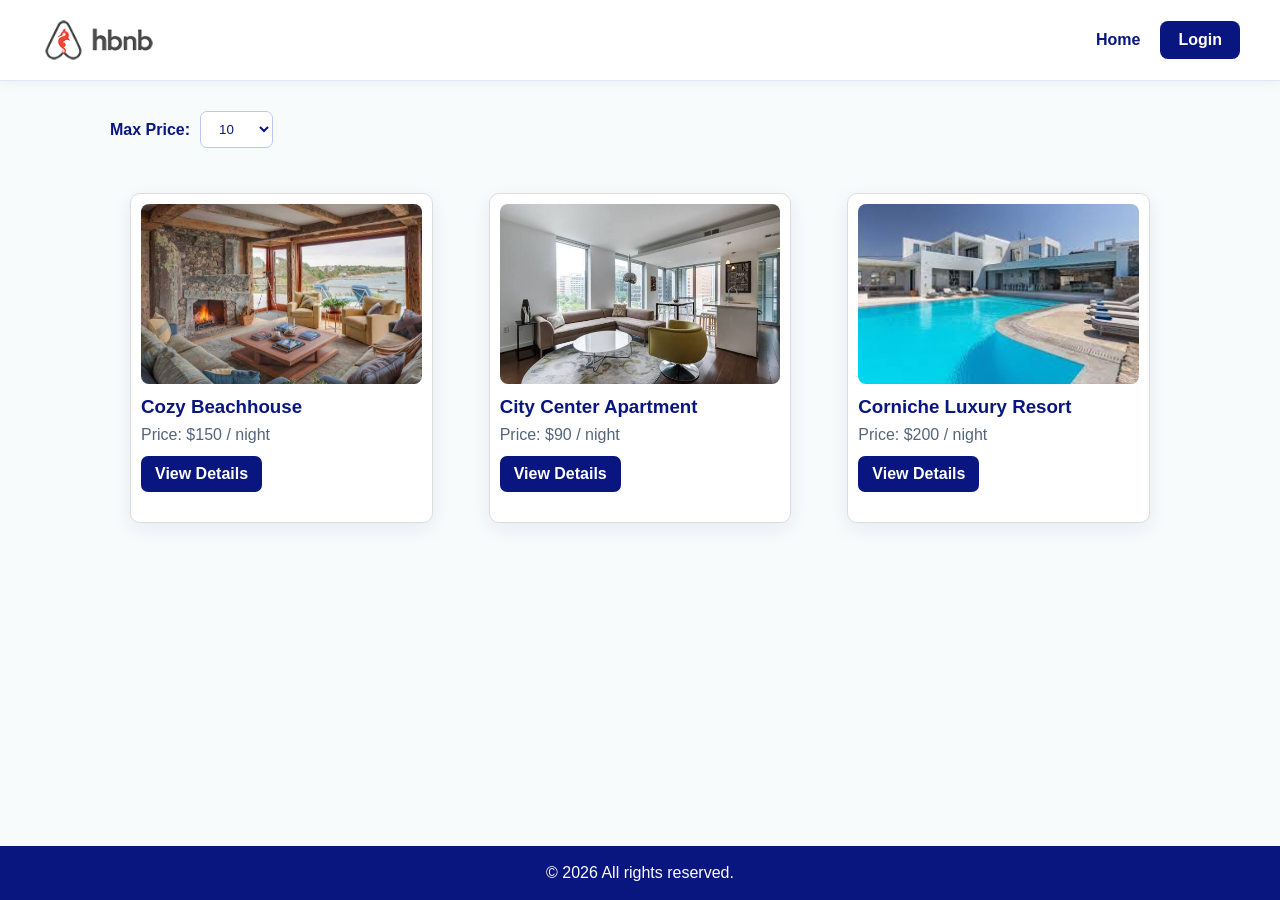
<file: part4/base_model/index.html>
<!DOCTYPE html>
<html lang="en">
<head>
    <meta charset="UTF-8">
    <meta name="viewport" content="width=device-width, initial-scale=1.0">
    <title>List of Places</title>
    <link rel="stylesheet" href="styles.css">
</head>
<body>
    <header>
       <img src="images/logo.png" alt="HBnB Logo" class="logo">
        <nav>
            <a href="index.html">Home</a>
            <a href="login.html" class="login-button">Login</a>
        </nav>
    </header>
    
    <main>
        <section id="filter">
            <label for="price-filter">Max Price:</label>
            <select id="price-filter">
                
            </select>
        </section>

        <section id="places-list">
            <!-- Card 1 -->
            <article class="place-card">
                <img src="images/image1.jpg" alt="Cozy Beachhouse" class="place-img">
                <div class="place-info">
                    <h3>Cozy Beachhouse</h3>
                    <p>Price: $150 / night</p>
                    <a href="place.html?id=1" class="details-button">View Details</a>
                </div>
            </article>
            
            <!-- Card 2 -->
            <article class="place-card">
                <img src="images/image2.jpg" alt="City Center Apartment" class="place-img">
                <div class="place-info">
                    <h3>City Center Apartment</h3>
                    <p>Price: $90 / night</p>
                    <a href="place.html?id=2" class="details-button">View Details</a>
                </div>
            </article>

            <!-- Card 3 -->
            <article class="place-card">
                
                <img src="images/image3.jpg" alt="Corniche Luxury Resort" class="place-img">
                <div class="place-info">
                    <h3>Corniche Luxury Resort</h3>
                    <p>Price: $200 / night</p>
                      <a href="place.html?id=3" class="details-button">View Details</a>
            </article>
        </section>
    </main>

    <footer>
        <p>&copy; 2026 All rights reserved.</p>
    </footer>
     <script src="scripts.js"></script>
</body>
</html>
</file>
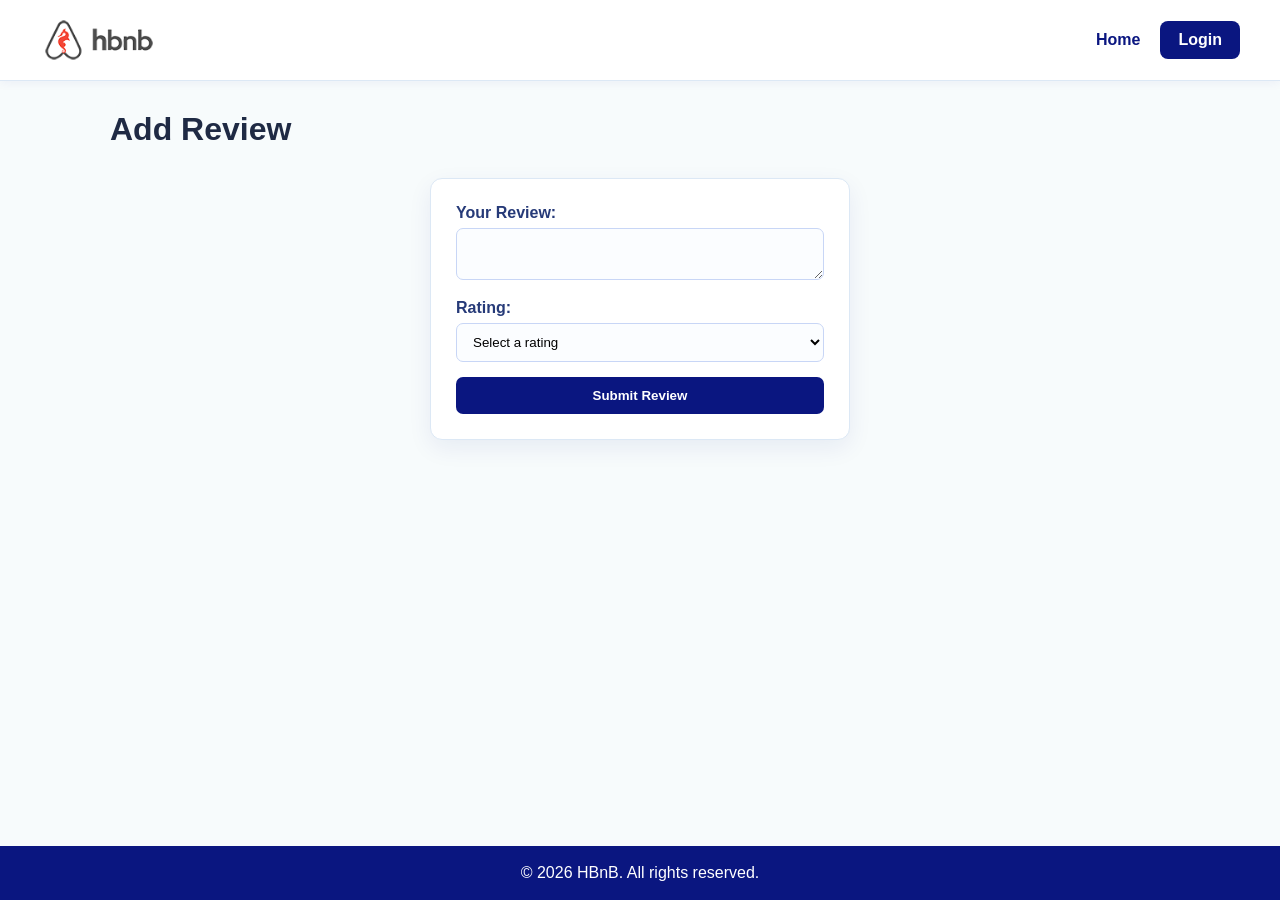
<file: part4/base_model/add_review.html>
<!DOCTYPE html>
<html lang="en">

<head>
    <meta charset="UTF-8">
    <meta name="viewport" content="width=device-width, initial-scale=1.0">
    <title>Add Review</title>
    <link rel="stylesheet" href="styles.css">
</head>

<body>
    <header>
        <img src="images/logo.png" alt="HBnB Logo" class="logo">

        <nav>
            <a href="index.html">Home</a>
            <a href="login.html" class="login-button">Login</a>
        </nav>
    </header>

    <main>
        <h1>Add Review</h1>

        <form id="review-form" class="form">
            <label for="review">Your Review:</label>
            <textarea id="review" name="review" required></textarea>

            <label for="rating">Rating:</label>
            <select id="rating" name="rating" required>
                <option value="">Select a rating</option>
                <option value="1">1</option>
                <option value="2">2</option>
                <option value="3">3</option>
                <option value="4">4</option>
                <option value="5">5</option>
            </select>

            <button type="submit">Submit Review</button>
        </form>
    </main>

    <footer>
        <p>&copy; 2026 HBnB. All rights reserved.</p>
    </footer>

    <script src="scripts.js"></script>
</body>

</html>
</file>
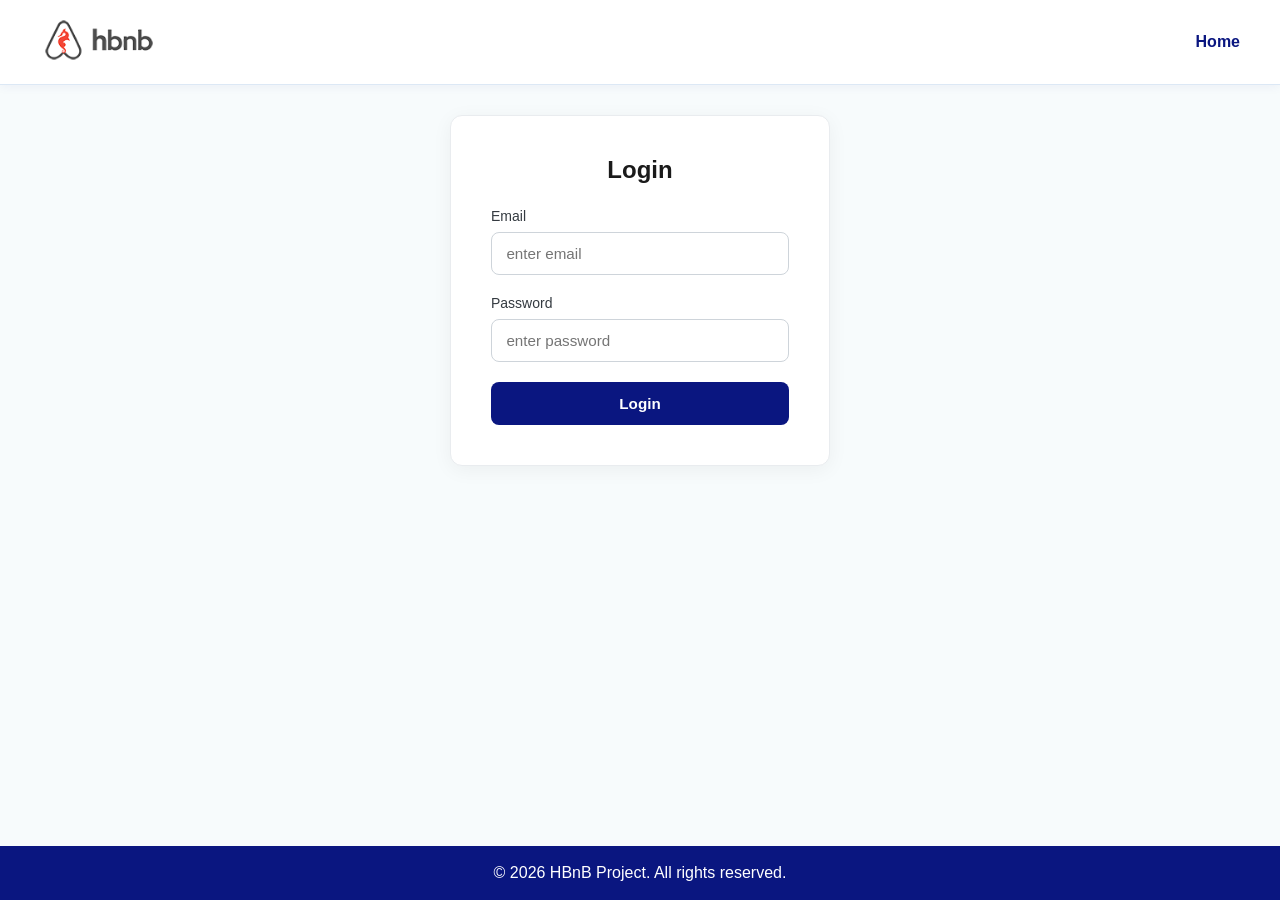
<file: part4/base_model/login.html>
<!DOCTYPE html>
<html lang="en">
<head>
<meta charset="UTF-8">
<meta name="viewport" content="width=device-width, initial-scale=1.0">
<title>Login - HBnB</title>
<link href="https://fonts.googleapis.com/css2?family=Inter:wght@400;500;600&display=swap" rel="stylesheet">
<link rel="stylesheet" href="styles.css">
</head>
<body>
<header>
<a href="index.html">
<img src="images/logo.png" alt="HBnB Logo" class="logo">
</a>
<nav>
<a href="index.html">Home</a>
</nav>
</header>

<main>
<form id="login-form">
<h1>Login</h1>

<div class="field">
<label for="email">Email</label>
<input type="email" id="email" name="email" placeholder="enter email" required>
</div>

<div class="field">
<label for="password">Password</label>
<input type="password" id="password" name="password" placeholder="enter password" required>
</div>

<button type="submit">Login</button>
</form>
</main>

<footer>
<p>&copy; 2026 HBnB Project. All rights reserved.</p>
</footer>

<script src="scripts.js"></script>
</body>
</html>
</file>
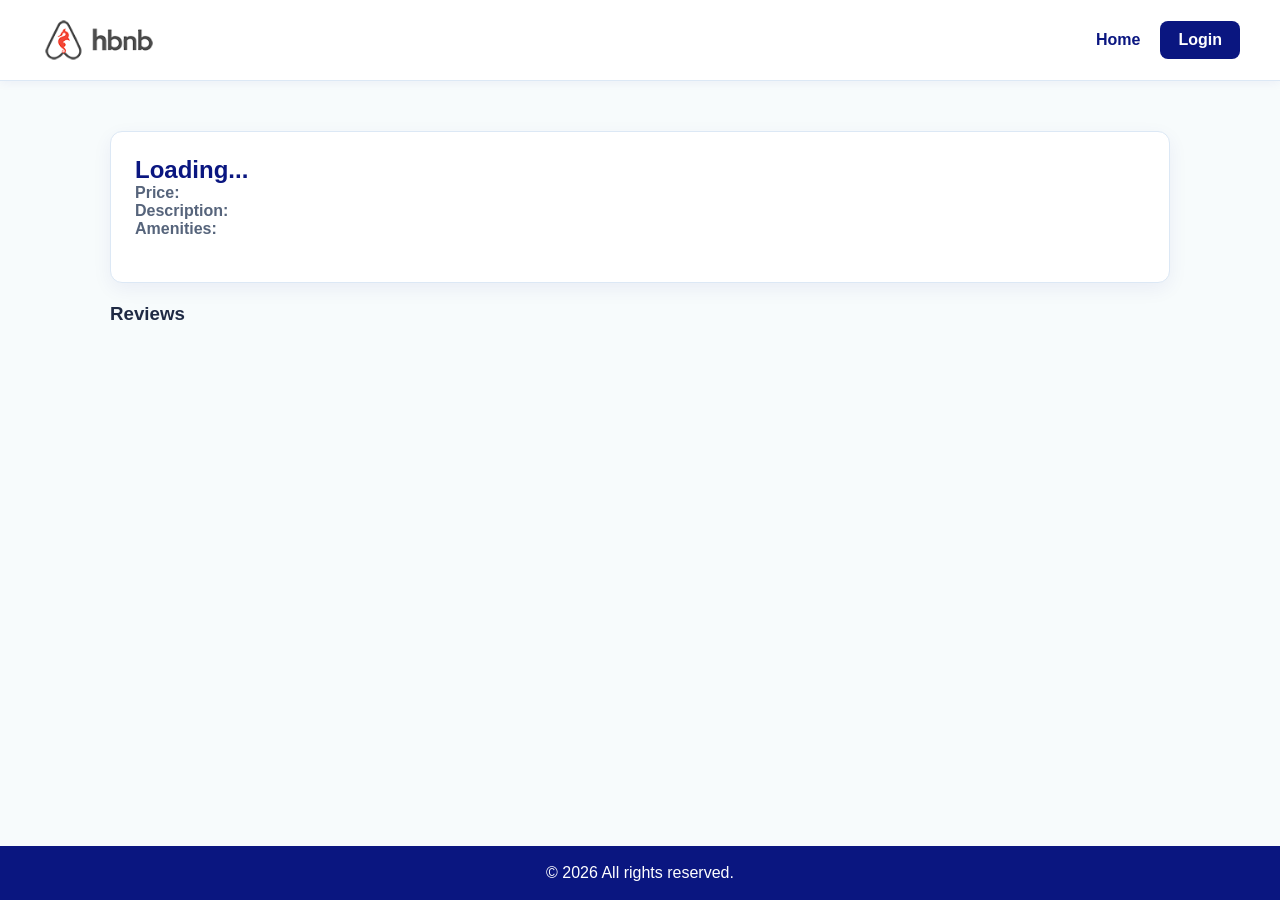
<file: part4/base_model/place.html>
<!DOCTYPE html>
<html lang="en">
<head>
    <meta charset="UTF-8">
    <meta name="viewport" content="width=device-width, initial-scale=1.0">
    <title>Place Details</title>
    <link rel="stylesheet" href="styles.css">
</head>
<body>
    <header>
        <img src="images/logo.png" alt="HBnB Logo" class="logo">
        <nav>
            <a href="index.html">Home</a>
            <a href="login.html" class="login-button">Login</a>
        </nav>
    </header>

    <main>
        <!-- Place Extended Details -->
        <section id="place-details" class="place-details">
            <h2 id="place-title">Loading...</h2>
            <div class="place-info">
                <p><strong>Price:</strong> <span id="place-price"></span></p>
                <p><strong>Description:</strong> <span id="place-desc"></span></p>
                <p><strong>Amenities:</strong> <span id="place-amenities"></span></p>
            </div>
        </section>



        <!-- Reviews Section -->
        <section id="reviews">
            <h3>Reviews</h3>
            <div id="reviews-list">
                <!-- Dynamic Reviews Inserted Here -->
            </div>
        </section>

        <!-- Add Review Form -->
        <section id="add-review">
            <form id="review-form" class="add-review form">
                <h2>Add a Review</h2>
                
                <label>Rating:</label>
                <div class="star-rating">
                    <input type="radio" id="star5" name="rating" value="5" required><label for="star5">★</label>

                    <input type="radio" id="star4" name="rating" value="4"><label for="star4">★</label>

                    <input type="radio" id="star3" name="rating" value="3"><label for="star3">★</label>

                    <input type="radio" id="star2" name="rating" value="2"><label for="star2">★</label>

                    <input type="radio" id="star1" name="rating" value="1"><label for="star1">★</label>

                </div>

                <label for="review-text">Review:</label>
                <textarea id="review-text" name="review-text" rows="4" placeholder="Write your review here..." required></textarea>
                
                <button type="submit">Submit Review</button>
            </form>
        </section>
    </main>

    <footer>
        <p>&copy; 2026 All rights reserved.</p>
    </footer>

    <script src="scripts.js"></script>
</body>
</html>
</file>
<file: part4/base_model/styles.css>
/* General Rules */
* {
    box-sizing: border-box;
    margin: 0;
    padding: 0;
    font-family: 'Segoe UI', Tahoma, Geneva, Verdana, sans-serif;
}

body {
    display: flex;
    flex-direction: column;
    min-height: 100vh;
    background-color: #f7fbfc;
    color: #1f2a44;
}

/* Header & Navigation */
header {
    background-color: #ffffff;
    border-bottom: 1px solid #dce8f5;
    padding: 15px 40px;
    display: flex;
    justify-content: space-between;
    align-items: center;
    box-shadow: 0 2px 10px rgba(10, 22, 128, 0.05);
}

.logo {
    height: 50px;
}

nav {
    display: flex;
    align-items: center;
    gap: 20px;
}

nav a {
    text-decoration: none;
    color: #0a1680;
    font-weight: 600;
    transition: color 0.2s ease;
}

nav a:hover {
    color: #6f95ef;
}

.login-button {
    background-color: #0a1680;
    color: white !important;
    padding: 10px 18px;
    border-radius: 8px;
    text-decoration: none;
    transition: background-color 0.2s ease, transform 0.2s ease;
}

.login-button:hover {
    background-color: #2437a8;
    transform: translateY(-1px);
}

/* Main Layout */
main {
    flex: 1;
    max-width: 1100px;
    width: 100%;
    margin: 0 auto;
    padding: 30px 20px;
}

/* Filter Section */
#filter {
    margin-bottom: 25px;
    display: flex;
    align-items: center;
    gap: 10px;
}

#filter label {
    font-weight: 600;
    color: #0a1680;
}

#price-filter {
    padding: 9px 14px;
    border: 1px solid #b8caf4;
    border-radius: 7px;
    background-color: #ffffff;
    color: #0a1680;
    cursor: pointer;
    outline: none;
}

#price-filter:focus {
    border-color: #93b2f8;
    box-shadow: 0 0 0 3px rgba(147, 178, 248, 0.22);
}

/* Places Grid */
#places-list {
    display: grid;
    grid-template-columns: repeat(auto-fit, minmax(320px, 1fr));
    gap: 16px;
}

/* Place Cards & Review Cards - Required Specs */
.place-card,
.review-card {
    margin: 20px;
    padding: 10px;
    border: 1px solid #ddd;
    border-radius: 10px;

    background-color: #ffffff;
    box-shadow: 0 6px 20px rgba(10, 22, 128, 0.07);
    transition: transform 0.2s ease, box-shadow 0.2s ease;
}

.place-card:hover {
    transform: translateY(-5px);
    box-shadow: 0 10px 28px rgba(10, 22, 128, 0.12);
}

.place-card img {
    width: 100%;
    height: 180px;
    object-fit: cover;
    border-radius: 8px;
}

.place-card h3 {
    color: #0a1680;
    margin-top: 8px;
}

.place-card p {
    margin-top: 8px;
    color: #56647b;
}

.details-button {
    display: inline-block;
    margin-top: 12px;
    padding: 9px 14px;
    background-color: #0a1680;
    color: white;
    text-decoration: none;
    border-radius: 7px;
    font-weight: 600;
    transition: background-color 0.2s ease, transform 0.2s ease;
}

.details-button:hover {
    background-color: #93b2f8;
    color: #0a1680;
    transform: translateY(-1px);
}

/* Place Details Page */
.place-details {
    margin: 20px 0;
    padding: 24px;
    background-color: #ffffff;
    border: 1px solid #dce8f5;
    border-radius: 12px;
    box-shadow: 0 6px 20px rgba(10, 22, 128, 0.06);
}

.place-details h1,
.place-details h2,
.place-details h3 {
    color: #0a1680;
}

.place-info {
    margin-bottom: 20px;
    color: #56647b;
}

/* Forms - Login & Add Review */
.form,
.add-review {
    max-width: 420px;
    margin: 30px auto;
    padding: 25px;
    background-color: #ffffff;
    border: 1px solid #dce8f5;
    border-radius: 12px;
    box-shadow: 0 8px 24px rgba(10, 22, 128, 0.07);
}

.form h1,
.form h2,
.add-review h1,
.add-review h2 {
    color: #0a1680;
    margin-bottom: 20px;
}

.form label {
    display: block;
    margin-bottom: 6px;
    font-weight: 600;
    color: #263a78;
}

.form input,
.form textarea,
.form select {
    width: 100%;
    padding: 10px 12px;
    margin-bottom: 15px;
    border: 1px solid #c8d6f6;
    border-radius: 7px;
    background-color: #fbfdff;
    outline: none;
    transition: border-color 0.2s ease, box-shadow 0.2s ease;
}

.form input:focus,
.form textarea:focus,
.form select:focus {
    border-color: #93b2f8;
    box-shadow: 0 0 0 3px rgba(147, 178, 248, 0.22);
}

.form button {
    width: 100%;
    padding: 11px;
    background-color: #0a1680;
    color: white;
    border: none;
    border-radius: 7px;
    cursor: pointer;
    font-weight: 600;
    transition: background-color 0.2s ease, transform 0.2s ease;
}

.form button:hover {
    background-color: #93b2f8;
    color: #0a1680;
    transform: translateY(-1px);
}

/* Footer */
footer {
    background-color: #0a1680;
    color: #ffffff;
    text-align: center;
    padding: 18px;
    margin-top: auto;
}

/* Reviews */
.review-card h4 {
    display: flex;
    justify-content: space-between;
    align-items: center;
    margin-bottom: 8px;
    color: #0a1680;
}

.review-card p {
    color: #68748a;
    font-style: italic;
}

.rating-badge {
    background-color: #fbedb0;
    color: #0a1680;
    padding: 4px 9px;
    border-radius: 6px;
    font-size: 0.9rem;
    font-weight: 600;
}

/* Interactive Star Rating */
.star-rating {
    display: flex;
    flex-direction: row-reverse;
    justify-content: flex-end;
    margin: 5px 0 15px 0;
}

.star-rating input {
    display: none;
}

.star-rating label {
    font-size: 1.8rem;
    color: #cfd8ee;
    cursor: pointer;
    transition: color 0.2s ease;
    margin-top: 0;
}

.star-rating label:hover,
.star-rating label:hover ~ label,
.star-rating input:checked ~ label {
    color: #f1cf5f;
}
#login-form {
  background: #ffffff;
  padding: 2.5rem;
  border-radius: 12px;
  box-shadow: 0 4px 20px rgba(0, 0, 0, 0.05);
  border: 1px solid #e9ecef;
  width: 100%;
  max-width: 380px;
  margin: 0 auto;
}

#login-form h1 {
  font-size: 1.5rem;
  font-weight: 600;
  margin-bottom: 1.5rem;
  text-align: center;
  color: #1a1a1a;
}

#login-form label {
  display: block;
  font-size: 0.875rem;
  font-weight: 500;
  margin-bottom: 0.5rem;
  color: #343a40;
}

#login-form input {
  width: 100%;
  padding: 0.75rem 0.9rem;
  margin-bottom: 1.25rem;
  border: 1px solid #ced4da;
  border-radius: 8px;
  font-size: 0.95rem;
  outline: none;
  transition: border-color 0.2s ease, box-shadow 0.2s ease;
}

#login-form input:focus {
  border-color: #ff385c;
  box-shadow: 0 0 0 3px rgba(255, 56, 92, 0.15);
}

#login-form button {
  width: 100%;
  padding: 0.8rem;
  background-color:  #0a1680;
  color: #ffffff;
  border: none;
  border-radius: 8px;
  font-size: 0.95rem;
  font-weight: 600;
  cursor: pointer;
  transition: background-color 0.2s ease, transform 0.1s ease;
}

#login-form button:hover {
  background-color: #8b0be0;
}

#login-form button:active {
  transform: scale(0.99);
}
</file>
